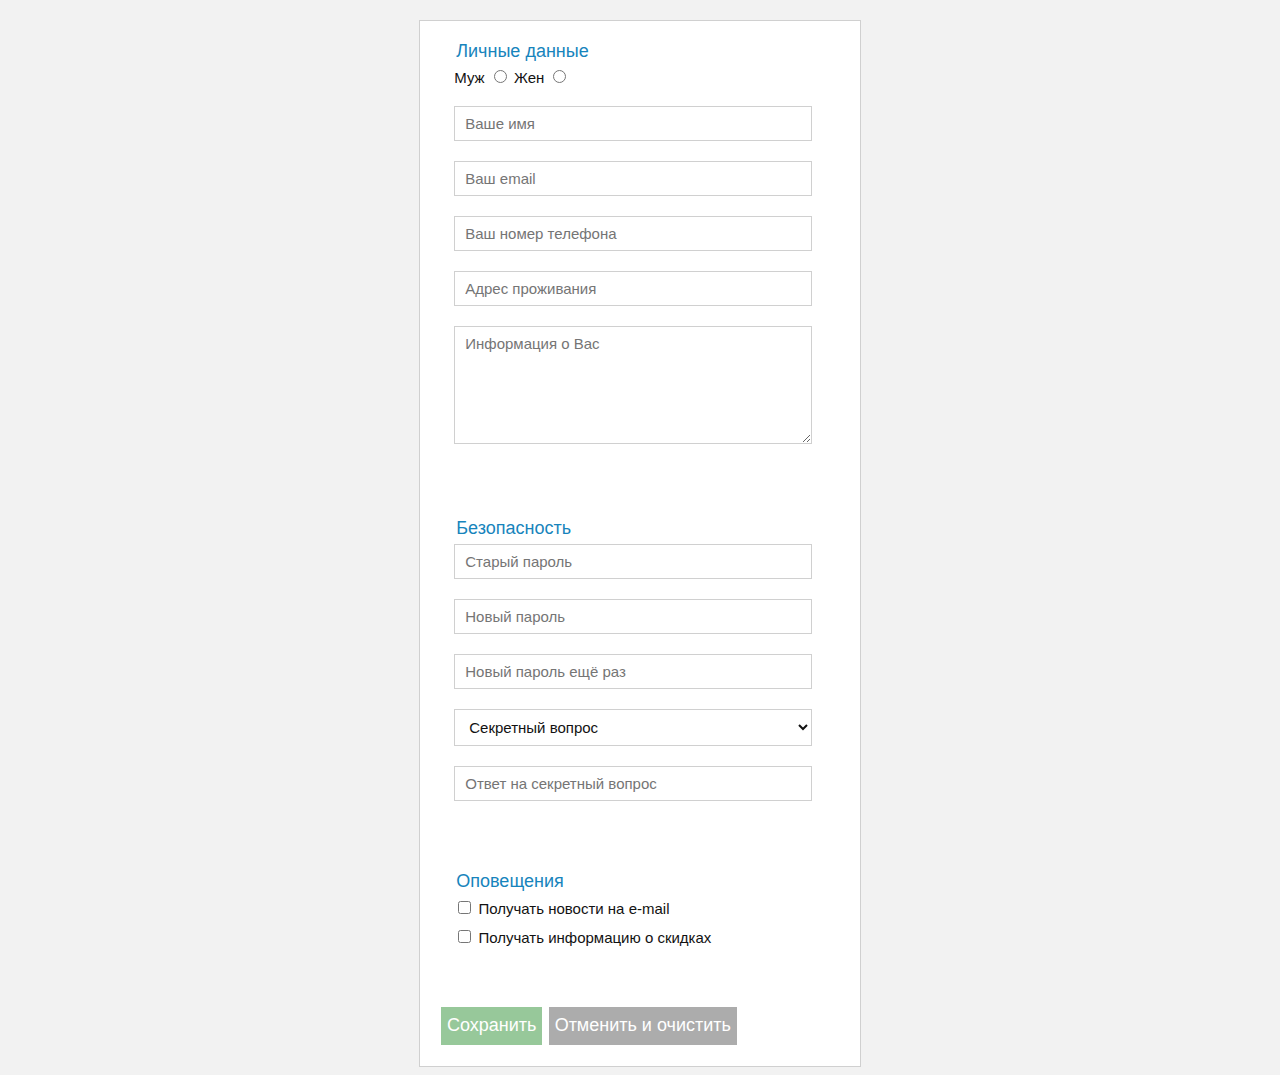
<file: index.html>
<!DOCTYPE html>
<html>

<head>
	<meta charset="utf-8">
	<link rel="stylesheet" href="styleform.css">
	<title>Forma</title>
</head>

<body>
	<div class="form">
<form action="/" method="post">

	<fieldset class="fieldset">
		<legend class="h1">Личные данные</legend>

		<div class="form-group">
			
			<label for="male">Муж</label>
			<input type="radio" name="choose_male" id="male">
            
            <label for="female">Жен</label>
			<input type="radio" name="choose_male" id="female">

		</div>
		
	<div class="form-group">
		<input class="form-input" type="text" name="name" placeholder="Ваше имя">
	</div>

	<div class="form-group">
		<input class="form-input" type="emai" name="email" placeholder="Ваш email">
	</div>


    <div class="form-group">
		<input class="form-input" type="tel" name="tel" placeholder="Ваш номер телефона">
	</div>

	 <div class="form-group">
		<input class="form-input" type="text" name="adress" placeholder="Адрес проживания">
	</div>

	<div class="form-group">
		<textarea class="form-textarea" type="text" name="textarea" placeholder="Информация о Вас"></textarea>
	</div>
	
	</fieldset>


    <fieldset class="fieldset">
    	<legend class="h1">Безопасность</legend>
    	
		<div class="form-group">
		<input class="form-input" type="password" name="password" placeholder="Старый пароль">
	</div>

	<div class="form-group">
		<input class="form-input" type="password" name="password" placeholder="Новый пароль">
	</div>

	<div class="form-group">
		<input class="form-input" type="password" name="password" placeholder="Новый пароль ещё раз">
	</div>

	<div class="form-group">
                <select class="form-select" name="question">
                    <option>Секретный вопрос</option> 
                    <option>Вопрос 1</option>
                    <option>Вопрос 2</option>
                </select>
            </div>

     <div class="form-group">
		<input class="form-input" type="text" name="answer" placeholder="Ответ на секретный вопрос">
	</div>

    </fieldset>
	
	<fieldset class="fieldset">
		<legend class="h1">Оповещения</legend>

	<div class="form-group-sm">
                <input type="checkbox" id="notify_email">
                <label for="notify_email">Получать новости на e-mail</label>
            </div>

            <div class="form-group-sm">
                <input type="checkbox" id="notify_discounts">
                <label for="notify_discounts">Получать информацию о скидках</label>
            </div>
	</fieldset>

	<div>
		<button class="bt-submit" type="submit">Сохранить</button>
		<button class="bt-reset" type="reset">Отменить и очистить</button>
	</div>

	</div>

</body>
</html>
</file>
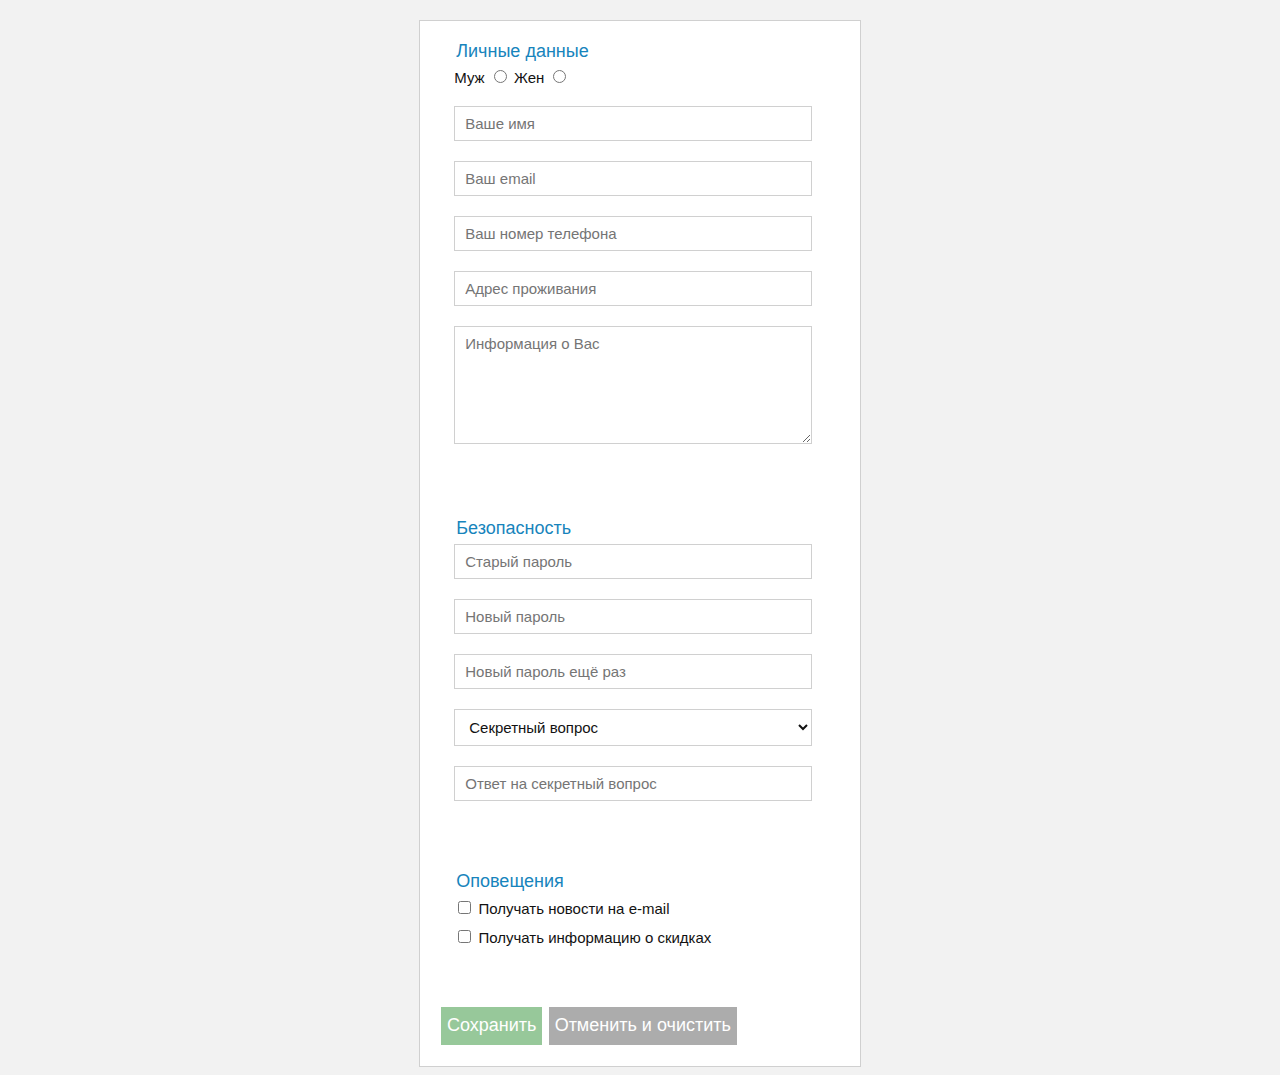
<file: forma.html>
<!DOCTYPE html>
<html>

<head>
	<meta charset="utf-8">
	<link rel="stylesheet" href="styleform.css">
	<title>Forma</title>
</head>

<body>
	<div class="form">
<form action="/" method="post">

	<fieldset class="fieldset">
		<legend class="h1">Личные данные</legend>

		<div class="form-group">
			
			<label for="male">Муж</label>
			<input type="radio" name="choose_male" id="male">
            
            <label for="female">Жен</label>
			<input type="radio" name="choose_male" id="female">

		</div>
		
	<div class="form-group">
		<input class="form-input" type="text" name="name" placeholder="Ваше имя">
	</div>

	<div class="form-group">
		<input class="form-input" type="emai" name="email" placeholder="Ваш email">
	</div>


    <div class="form-group">
		<input class="form-input" type="tel" name="tel" placeholder="Ваш номер телефона">
	</div>

	 <div class="form-group">
		<input class="form-input" type="text" name="adress" placeholder="Адрес проживания">
	</div>

	<div class="form-group">
		<textarea class="form-textarea" type="text" name="textarea" placeholder="Информация о Вас"></textarea>
	</div>
	
	</fieldset>


    <fieldset class="fieldset">
    	<legend class="h1">Безопасность</legend>
    	
		<div class="form-group">
		<input class="form-input" type="password" name="password" placeholder="Старый пароль">
	</div>

	<div class="form-group">
		<input class="form-input" type="password" name="password" placeholder="Новый пароль">
	</div>

	<div class="form-group">
		<input class="form-input" type="password" name="password" placeholder="Новый пароль ещё раз">
	</div>

	<div class="form-group">
                <select class="form-select" name="question">
                    <option>Секретный вопрос</option> 
                    <option>Вопрос 1</option>
                    <option>Вопрос 2</option>
                </select>
            </div>

     <div class="form-group">
		<input class="form-input" type="text" name="answer" placeholder="Ответ на секретный вопрос">
	</div>

    </fieldset>
	
	<fieldset class="fieldset">
		<legend class="h1">Оповещения</legend>

	<div class="form-group-sm">
                <input type="checkbox" id="notify_email">
                <label for="notify_email">Получать новости на e-mail</label>
            </div>

            <div class="form-group-sm">
                <input type="checkbox" id="notify_discounts">
                <label for="notify_discounts">Получать информацию о скидках</label>
            </div>
	</fieldset>

	<div>
		<button class="bt-submit" type="submit">Сохранить</button>
		<button class="bt-reset" type="reset">Отменить и очистить</button>
	</div>

	</div>

</body>
</html>
</file>
<file: styleform.css>
body {
font-family: Tahoma, sans-serif;
font-size: 15px;
color: #121212;
background-color: #f2f2f2;
}

.form {
	width: 400px;
	background-color: white;
	border: 1px solid #d0d0d0;
	margin: 20px auto 0;
	padding: 20px;
}

.fieldset {
	border: 1px solid white;
	margin-bottom: 40px;
}

.h1 {
	font-size: 18px;
	color: #1784bc;
}

.form-group {
	margin-bottom: 20px;
}

.form-group-sm {
	margin-bottom: 10px;}

.form-input,
.form-textarea,
.form-select {
    width: 336px;
    padding: 8px 10px;

    background-color: #fff;
    border: 1px solid #d0d0d0;

    font-family: inherit;
    color: #121212;
    font-size: 15px;
}

.form-textarea {
    height: 100px;
}

.form-select {
    width: 358px;
}

.bt-submit {
	height: 40px;	
	background-color: #97c89a;
	color: white;
	border: 1px solid white;
	font-size: 18px;
}


.bt-reset{
	height: 40px;
	background-color: #acacac;
	color: white;
	border: 1px solid white;
	font-size: 18px;
}
</file>
